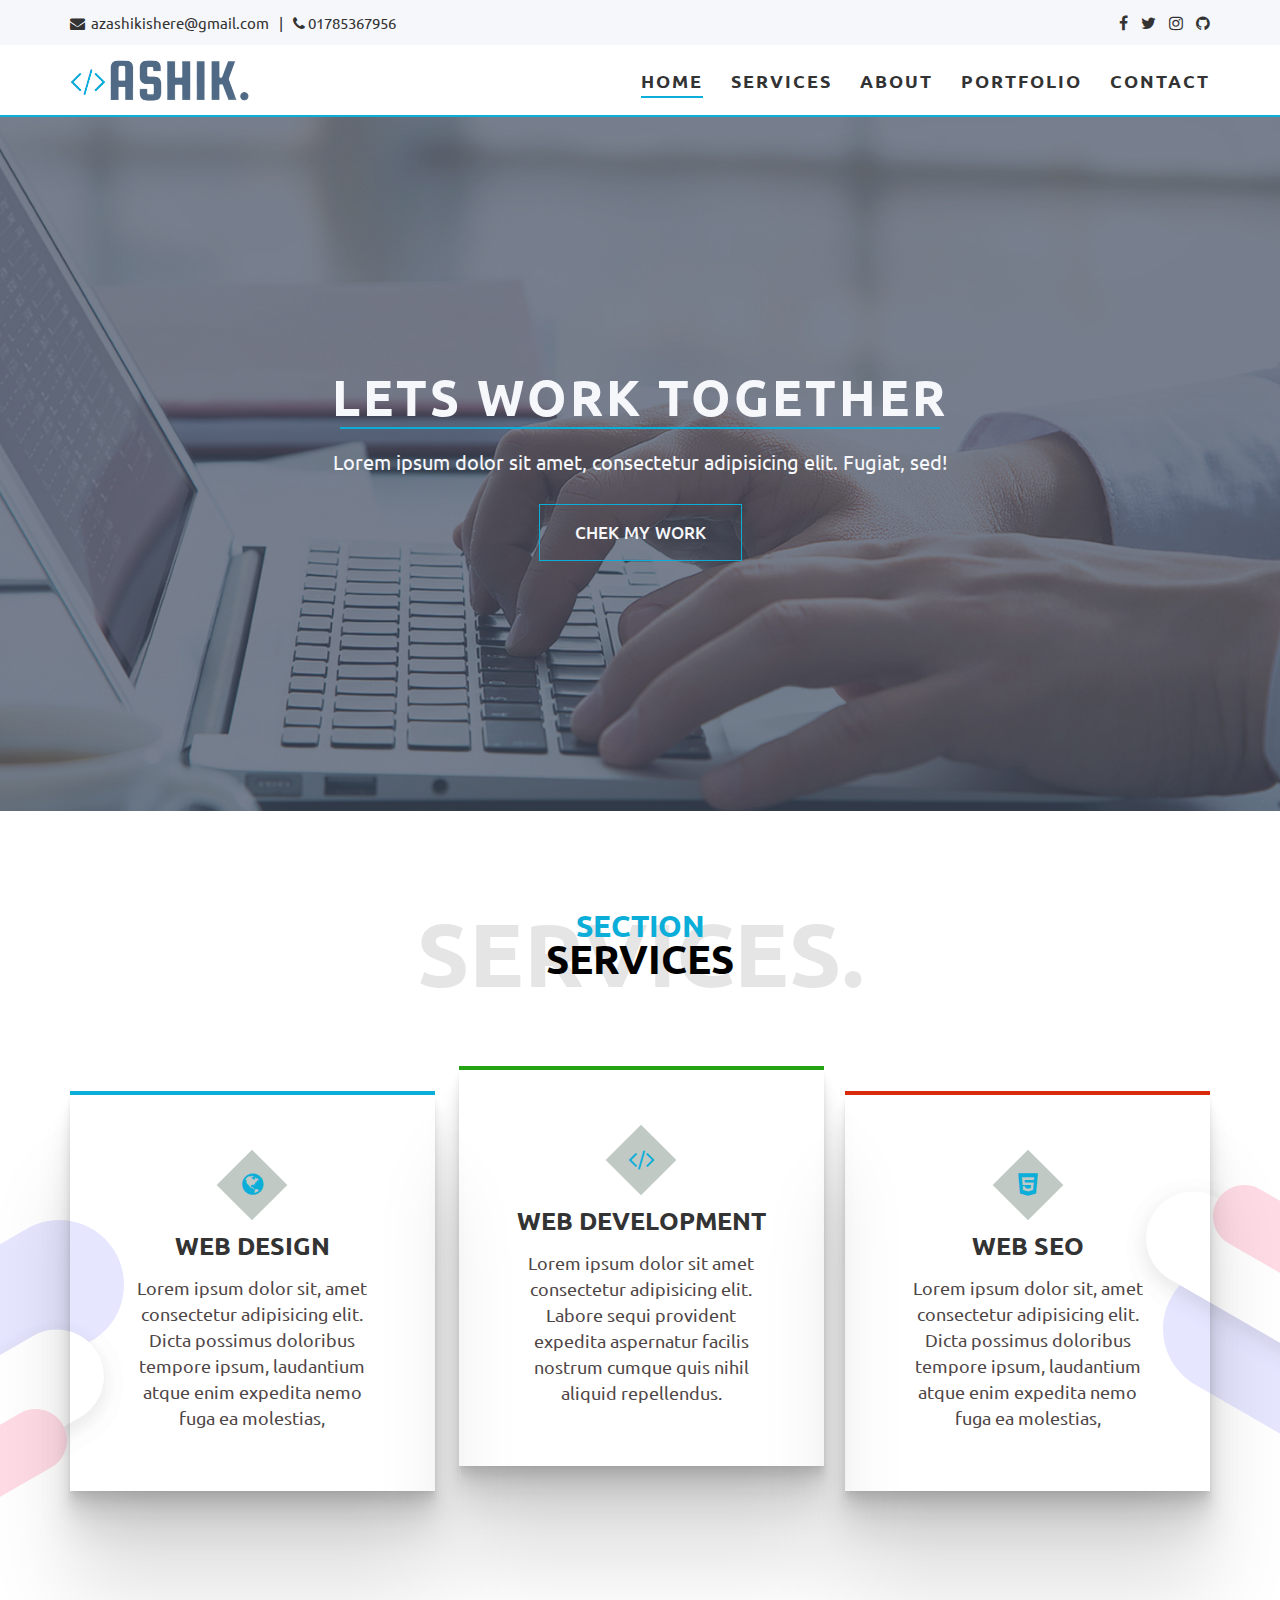
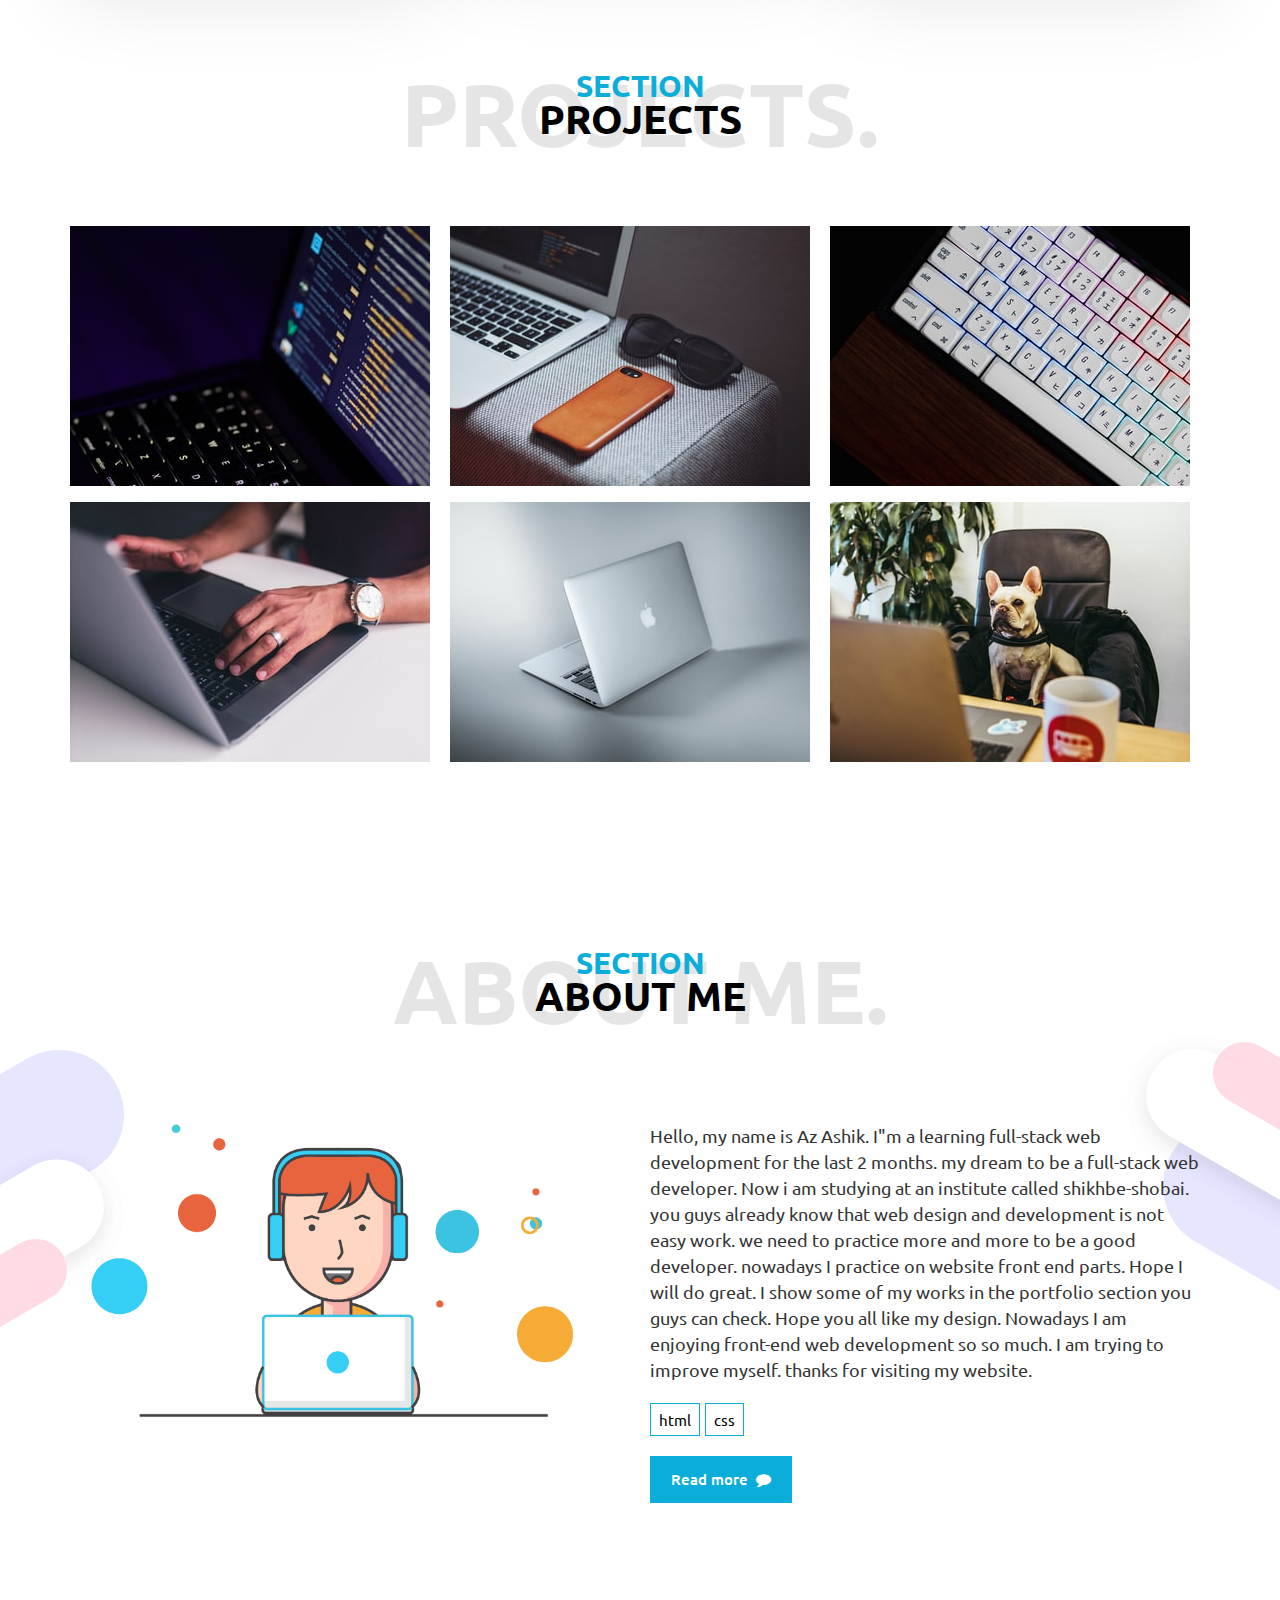
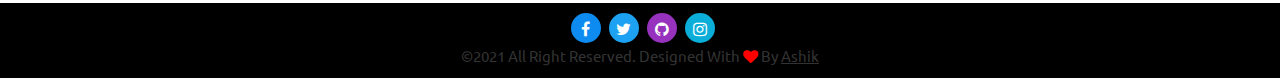
<file: index.html>
<!DOCTYPE html>
<html lang="en">

<head>
  <meta charset="UTF-8">
  <meta name="viewport" content="width=device-width, initial-scale=1.0">
  <title>Ashikishere</title>
  <!-- font awesome cdn-->
  <link rel="stylesheet" href="https://cdnjs.cloudflare.com/ajax/libs/font-awesome/4.7.0/css/font-awesome.css" />
  <!-- gogle font cdn -->
  <link rel="preconnect" href="https://fonts.gstatic.com">
  <link
    href="https://fonts.googleapis.com/css2?family=Lato:wght@400;700;900&family=Ubuntu:wght@300;400;500;700&display=swap"
    rel="stylesheet">

  <!-- main css-->
  <link rel="stylesheet" href="css/style.css">
</head>

<body>
  <!------------------ header section start here --------------->
  <header class="header">
    <div class="topheader">
      <div class="container">
        <div class="row">
          <div class="col-6">
            <span><i class="fa fa-envelope"></i> &nbsp;azashikishere@gmail.com</span>
            <span>|</span>
            <span><i class="fa fa-phone"></i>&nbsp;01785367956</span>
          </div>
          <div class="col-6">
            <ul class="top_social">
              <li><a href="#"><i class="fa fa-facebook"></i></a></li>
              <li><a href="#"><i class="fa fa-twitter"></i></a></li>
              <li><a href="#"><i class="fa fa-instagram"></i></a></li>
              <li><a href="#"><i class="fa fa-github"></i></a></li>
            </ul>
          </div>
        </div>
      </div>
    </div>
    <div class="container">
      <div class="row">
        <div class="col-3">
          <div class="logo">
            <a href="index.html"><img src="images/logo.png" alt=""></a>
          </div>
        </div>
        <div class="col-9">
          <div class="menu">
            <ul>
              <li><a href="index.html" class="active">HOME</a></li>
              <li><a href="services.html">services</a></li>
              <li><a href="aboutme.html">About</a></li>
              <li><a href="portfolio.html">portfolio</a></li>
              <li><a href="contact.html">Contact</a></li>

            </ul>
          </div>
        </div>
      </div>
    </div>
  </header>
  <!------------------ header section end here --------------->
  <!------------------ baner section start here --------------->
  <section class="banner">
    <div class="container">
      <div class="row">
        <div class="col-12">
          <div class="inner_banner">
            <h1>Lets work together</h1>
            <div class="line"><span>&nbsp;</span></div>
            <p>Lorem ipsum dolor sit amet, consectetur adipisicing elit. Fugiat, sed!</p>
            <a class="banerbtn" href="#">CHEK MY WORK</a>
          </div>
        </div>
      </div>
    </div>
  </section>
  <!------------------ baner section end here --------------->

  <!------------------ service section start here --------------->

  <section class="services">
    <div class="container">
      <div class="row">
        <div class="col-12">
          <div class="title">
            <h1>Services.</h1>
            <div class="uptitle">
              <h2>section</h2>
              <h3>services</h3>
            </div>
          </div>
        </div>
      </div>
      <div class="row">
        <div class="cards card1">
          <div class="card_topline">
          </div>
          <div class="card_content">
            <div class="card_icon">
              <i class="fa fa-globe"></i>
            </div>
            <h2>WEB DESIGN</h2>
            <p>Lorem ipsum dolor sit, amet consectetur adipisicing elit. Dicta possimus doloribus tempore ipsum,
              laudantium atque enim expedita nemo fuga ea molestias, </p>
          </div>
        </div>

        <div class="cards card2">
          <div class="card_topline topline_midle">
          </div>
          <div class="card_content">
            <div class="card_icon">
              <i class="fa fa-code"></i>
            </div>
            <h2>WEB DEVELOPMENT</h2>
            <p>Lorem ipsum dolor sit amet consectetur adipisicing elit. Labore sequi provident expedita aspernatur
              facilis nostrum cumque quis nihil aliquid repellendus.</p>
          </div>
        </div>

        <div class="cards card3">
          <div class="card_topline toplinelast">
          </div>
          <div class="card_content">
            <div class="card_icon">
              <i class="fa fa-html5"></i>
            </div>
            <h2>WEB SEO</h2>
            <p>Lorem ipsum dolor sit, amet consectetur adipisicing elit. Dicta possimus doloribus tempore ipsum,
              laudantium atque enim expedita nemo fuga ea molestias, </p>
          </div>
        </div>
      </div>
    </div>
  </section>
  <!------------------ service section end here --------------->

  <!------------------ porfolio section start here --------------->
  <setion class="works">
    <div class="container">
      <div class="row">
        <div class="col-12">
          <div class="title">
            <h1>projects.</h1>
            <div class="uptitle">
              <h2>section</h2>
              <h3>projects</h3>
            </div>
          </div>
        </div>
      </div>
      <div class="row">
        <div class="col-4">
          <div class="inner_works">
            <img src="images/portfolio-images/img1.jpg" alt="">
            <div class="inner_hover">
              <div class="inner_hovericons">
                <a href="#"><i class="fa fa-facebook"></i></a>
                <a href="#"><i class="fa fa-twitter"></i></a>
                <a href="#"><i class="fa fa-instagram"></i></a>
              </div>
            </div>
          </div>
        </div>
        <div class="col-4">
          <div class="inner_works">
            <img src="images/portfolio-images/img2.jpg" alt="">
            <div class="inner_hover">
              <div class="inner_hovericons">
                <a href="#"><i class="fa fa-facebook"></i></a>
                <a href="#"><i class="fa fa-twitter"></i></a>
                <a href="#"><i class="fa fa-instagram"></i></a>
              </div>
            </div>
          </div>
        </div>
        <div class="col-4">
          <div class="inner_works">
            <img src="images/portfolio-images/img3.jpg" alt="">
            <div class="inner_hover">
              <div class="inner_hovericons">
                <a href="#"><i class="fa fa-facebook"></i></a>
                <a href="#"><i class="fa fa-twitter"></i></a>
                <a href="#"><i class="fa fa-instagram"></i></a>
              </div>
            </div>
          </div>
        </div>
      </div>
      <div class="row rowport">
        <div class="col-4">
          <div class="inner_works">
            <img src="images/portfolio-images/img4.jpg" alt="">
            <div class="inner_hover">
              <div class="inner_hovericons">
                <a href="#"><i class="fa fa-facebook"></i></a>
                <a href="#"><i class="fa fa-twitter"></i></a>
                <a href="#"><i class="fa fa-instagram"></i></a>
              </div>
            </div>
          </div>
        </div>
        <div class="col-4">
          <div class="inner_works">
            <img src="images/portfolio-images/img5.jpg" alt="">
            <div class="inner_hover">
              <div class="inner_hovericons">
                <a href="#"><i class="fa fa-facebook"></i></a>
                <a href="#"><i class="fa fa-twitter"></i></a>
                <a href="#"><i class="fa fa-instagram"></i></a>
              </div>
            </div>
          </div>
        </div>
        <div class="col-4">
          <div class="inner_works">
            <img src="images/portfolio-images/img6.jpg" alt="">
            <div class="inner_hover">
              <div class="inner_hovericons">
                <a href="#"><i class="fa fa-facebook"></i></a>
                <a href="#"><i class="fa fa-twitter"></i></a>
                <a href="#"><i class="fa fa-instagram"></i></a>
              </div>
            </div>
          </div>
        </div>
      </div>
    </div>
  </setion>
  <!------------------ porfolio section end here --------------->

  <!------------------ about me section start here --------------->


  <section class="aboutme">
    <div class="container">
      <div class="row">
        <div class="col-12">
          <div class="title">
            <h1>About me.</h1>
            <div class="uptitle">
              <h2>section</h2>
              <h3>About me</h3>
            </div>
          </div>
        </div>
      </div>
      <div class="row">
        <div class="col-6">
          <div class="aboutme_left">
            <img src="images/ab-img.png" alt="">
          </div>
        </div>
        <div class="col-6">
          <div class="aboutme_right">
            <p>Hello, my name is Az Ashik. I"m a learning full-stack web development for the last 2 months. my dream to
              be a full-stack web developer. Now i am studying at an institute called shikhbe-shobai. you guys already
              know that web design and development is not easy work. we need to practice more and more to be a good
              developer. nowadays I practice on website front end parts. Hope I will do great. I show some of my works
              in the portfolio section you guys can check. Hope you all like my design. Nowadays I am enjoying front-end
              web development so so much. I am trying to improve myself. thanks for visiting my website.</p>
            <span class="skill_box">html</span><span class="skill_box">css</span><br>
            <a class="btndownloadcv" href="aboutme.html">Read more &nbsp;<i class="fa fa-comment"></i></a>
          </div>
        </div>
      </div>

    </div>
    </div>
  </section>
  <!------------------ about me section end here --------------->

  <!------------------ fotter  section start here --------------->

  <footer>
    <div class="row">
      <div class="col-12">
        <ul class="f_icon">
          <li><a class="icon-1" href="#"><i class="fa fa-facebook"></i></a></li>
          <li><a class="icon-2" href="#"><i class="fa fa-twitter"></i></a></li>
          <li><a class="icon-3" href="#"><i class="fa fa-github"></i></a></li>
          <li><a class="icon-4" href="#"><i class="fa fa-instagram"></i></a></li>
        </ul>
      </div>
    </div>
    <div class="row">
      <div class="col-12">
        <div class="footerbot">
          <p>©2021 All Right Reserved. Designed with<span> <i class="fa fa-heart" style="color: red;"></i></span> by <a
              href="https://www.facebook.com/Azashikishere/">Ashik</a></p>
        </div>
      </div>
    </div>
  </footer>

</body>

</html>
</file>
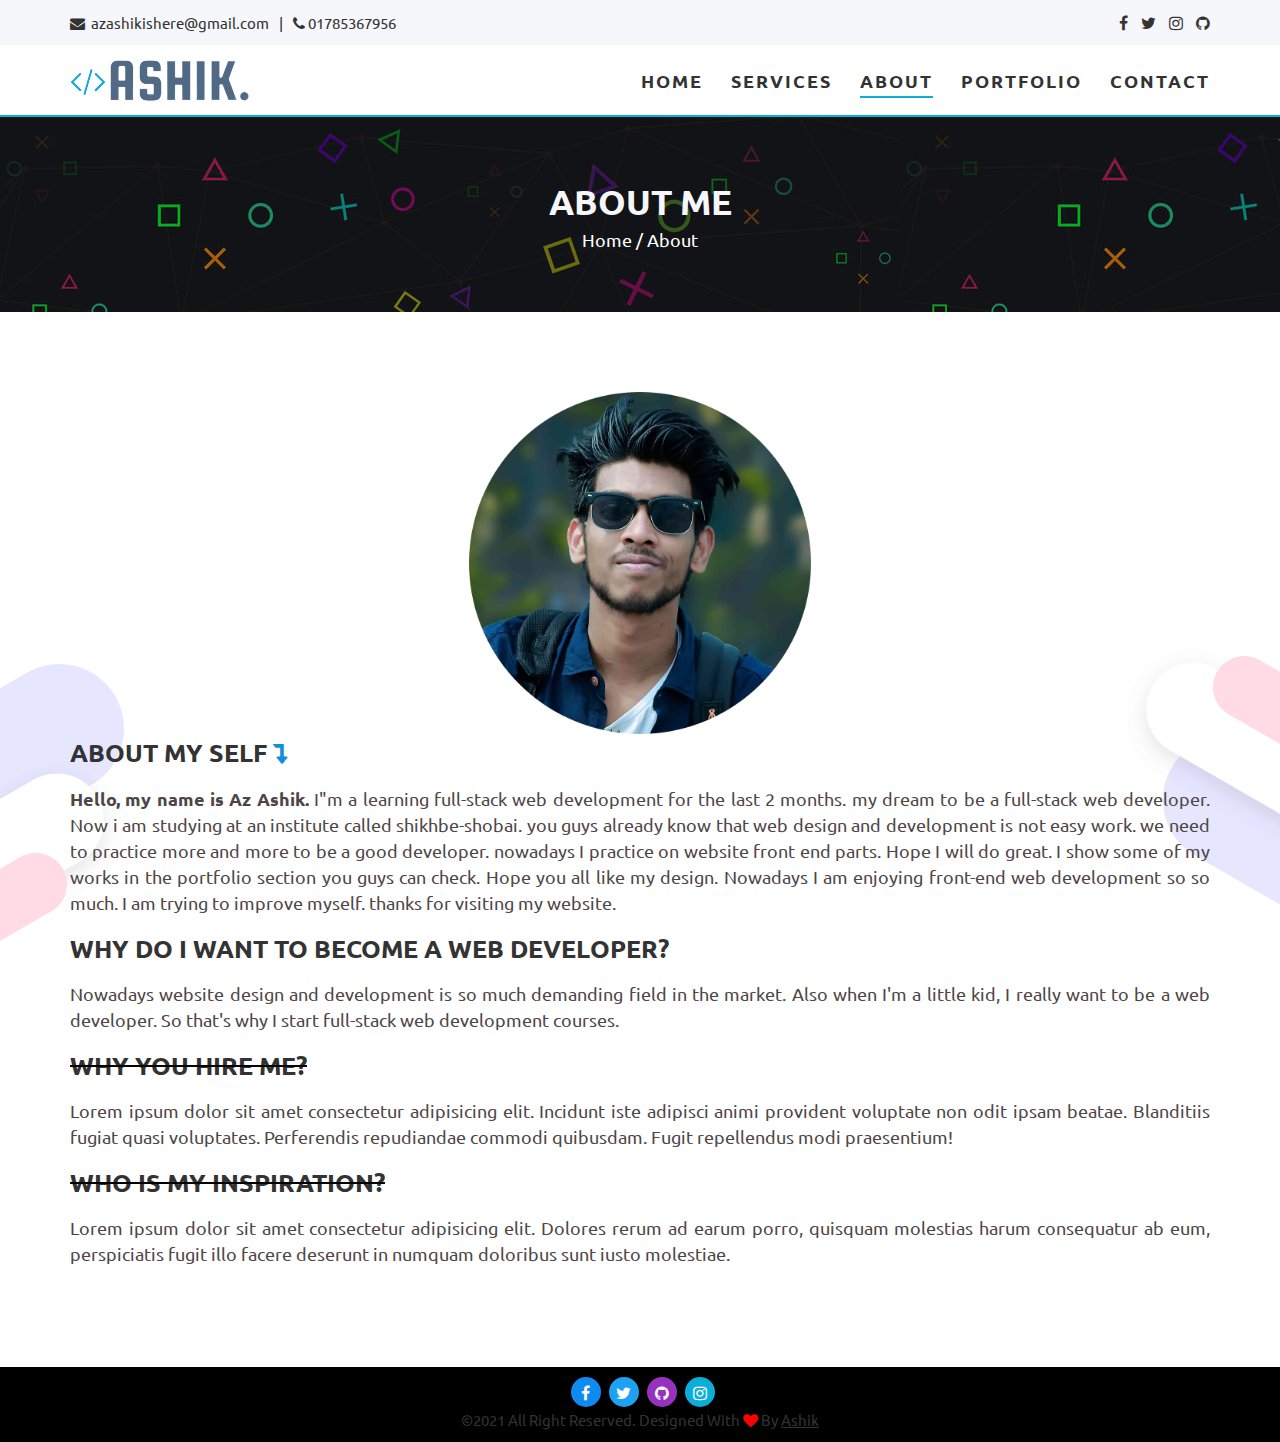
<file: aboutme.html>
<!DOCTYPE html>
<html lang="en">

<head>
  <meta charset="UTF-8">
  <meta name="viewport" content="width=device-width, initial-scale=1.0">
  <title>Ashikishere</title>
  <!-- font awesome cdn-->
  <link rel="stylesheet" href="https://cdnjs.cloudflare.com/ajax/libs/font-awesome/4.7.0/css/font-awesome.css" />
  <!-- gogle font cdn -->
  <link rel="preconnect" href="https://fonts.gstatic.com">
  <link
    href="https://fonts.googleapis.com/css2?family=Lato:wght@400;700;900&family=Ubuntu:wght@300;400;500;700&display=swap"
    rel="stylesheet">
  <!-- main css-->
  <link rel="stylesheet" href="css/style.css">
</head>

<body>
  <!------------------ header section start here --------------->
  <header class="header">
    <div class="topheader">
      <div class="container">
        <div class="row">
          <div class="col-6">
            <span><i class="fa fa-envelope"></i> &nbsp;azashikishere@gmail.com</span>
            <span>|</span>
            <span><i class="fa fa-phone"></i>&nbsp;01785367956</span>
          </div>
          <div class="col-6">
            <ul class="top_social">
              <li><a href="#"><i class="fa fa-facebook"></i></a></li>
              <li><a href="#"><i class="fa fa-twitter"></i></a></li>
              <li><a href="#"><i class="fa fa-instagram"></i></a></li>
              <li><a href="#"><i class="fa fa-github"></i></a></li>
            </ul>
          </div>
        </div>
      </div>
    </div>
    <div class="container">
      <div class="row">
        <div class="col-3">
          <div class="logo">
            <a href="index.html"><img src="images/logo.png" alt=""></a>
          </div>
        </div>
        <div class="col-9">
          <div class="menu">
            <ul>
              <li><a href="index.html">HOME</a></li>
              <li><a href="services.html">services</a></li>
              <li><a href="aboutme.html" class="active">About</a></li>
              <li><a href="portfolio.html">portfolio</a></li>
              <li><a href="contact.html">Contact</a></li>

            </ul>
          </div>
        </div>
      </div>
    </div>
  </header>
  <!------------------ header section end here --------------->

  <!---------- sup baner section --------------->

  <section class="supbanner">
    <div class="container">
      <div class="row">
        <div class="innersupbanner">
          <h1>About Me</h1>
          <p> <a href="index.html">Home</a> / About</p>
        </div>
      </div>
    </div>
  </section>
  <!---------- sup baner section end --------------->

  <section class="aboutmepage">
    <div class="container">
      <div class="row">
        <div class="col-12">
          <div class="aboutme_top">
            <img src="images/crop.png" alt="" class="mypic">
          </div>
        </div>
      </div>
      <div class="row">
        <div class="col-12">
          <div class="aboutmepage2_bootom">
            <h1>about my self <i class="fa fa-level-down" style="color: #128fd8;"></i></h1>
            <p><strong>Hello, my name is Az Ashik.</strong> I"m a learning full-stack web development for the last 2
              months. my dream to be a full-stack web developer. Now i am studying at an institute called
              shikhbe-shobai. you guys already know that web design and development is not easy work. we need to
              practice more and more to be a good developer. nowadays I practice on website front end parts. Hope I will
              do great. I show some of my works in the portfolio section you guys can check. Hope you all like my
              design. Nowadays I am enjoying front-end web development so so much. I am trying to improve myself. thanks
              for visiting my website. </p>
            <h1>why do I want to become a web developer?</h1>
            <p>Nowadays website design and development is so much demanding field in the market. Also when I'm a little
              kid, I really want to be a web developer. So that's why I start full-stack web development courses. </p>
            <del>
              <h1>why you hire me?</h1>
            </del>
            <p>Lorem ipsum dolor sit amet consectetur adipisicing elit. Incidunt iste adipisci animi provident voluptate
              non odit ipsam beatae. Blanditiis fugiat quasi voluptates. Perferendis repudiandae commodi quibusdam.
              Fugit repellendus modi praesentium!</p>
            <del>
              <h1>who is my inspiration?</h1>
            </del>
            <p>Lorem ipsum dolor sit amet consectetur adipisicing elit. Dolores rerum ad earum porro, quisquam molestias
              harum consequatur ab eum, perspiciatis fugit illo facere deserunt in numquam doloribus sunt iusto
              molestiae.</p>
          </div>
        </div>
      </div>
    </div>
    </div>
  </section>
  <!------------------ about me section end here --------------->



  <!------------------ fotter  section start here --------------->

  <footer>
    <div class="row">
      <div class="col-12">
        <ul class="f_icon">
          <li><a class="icon-1" href="#"><i class="fa fa-facebook"></i></a></li>
          <li><a class="icon-2" href="#"><i class="fa fa-twitter"></i></a></li>
          <li><a class="icon-3" href="#"><i class="fa fa-github"></i></a></li>
          <li><a class="icon-4" href="#"><i class="fa fa-instagram"></i></a></li>
        </ul>
      </div>
    </div>
    <div class="row">
      <div class="col-12">
        <div class="footerbot">
          <p>©2021 All Right Reserved. Designed with<span> <i class="fa fa-heart" style="color: red;"></i></span> by <a
              href="https://www.facebook.com/Azashikishere/">Ashik</a></p>
        </div>
      </div>
    </div>
  </footer>

</body>

</html>
</file>
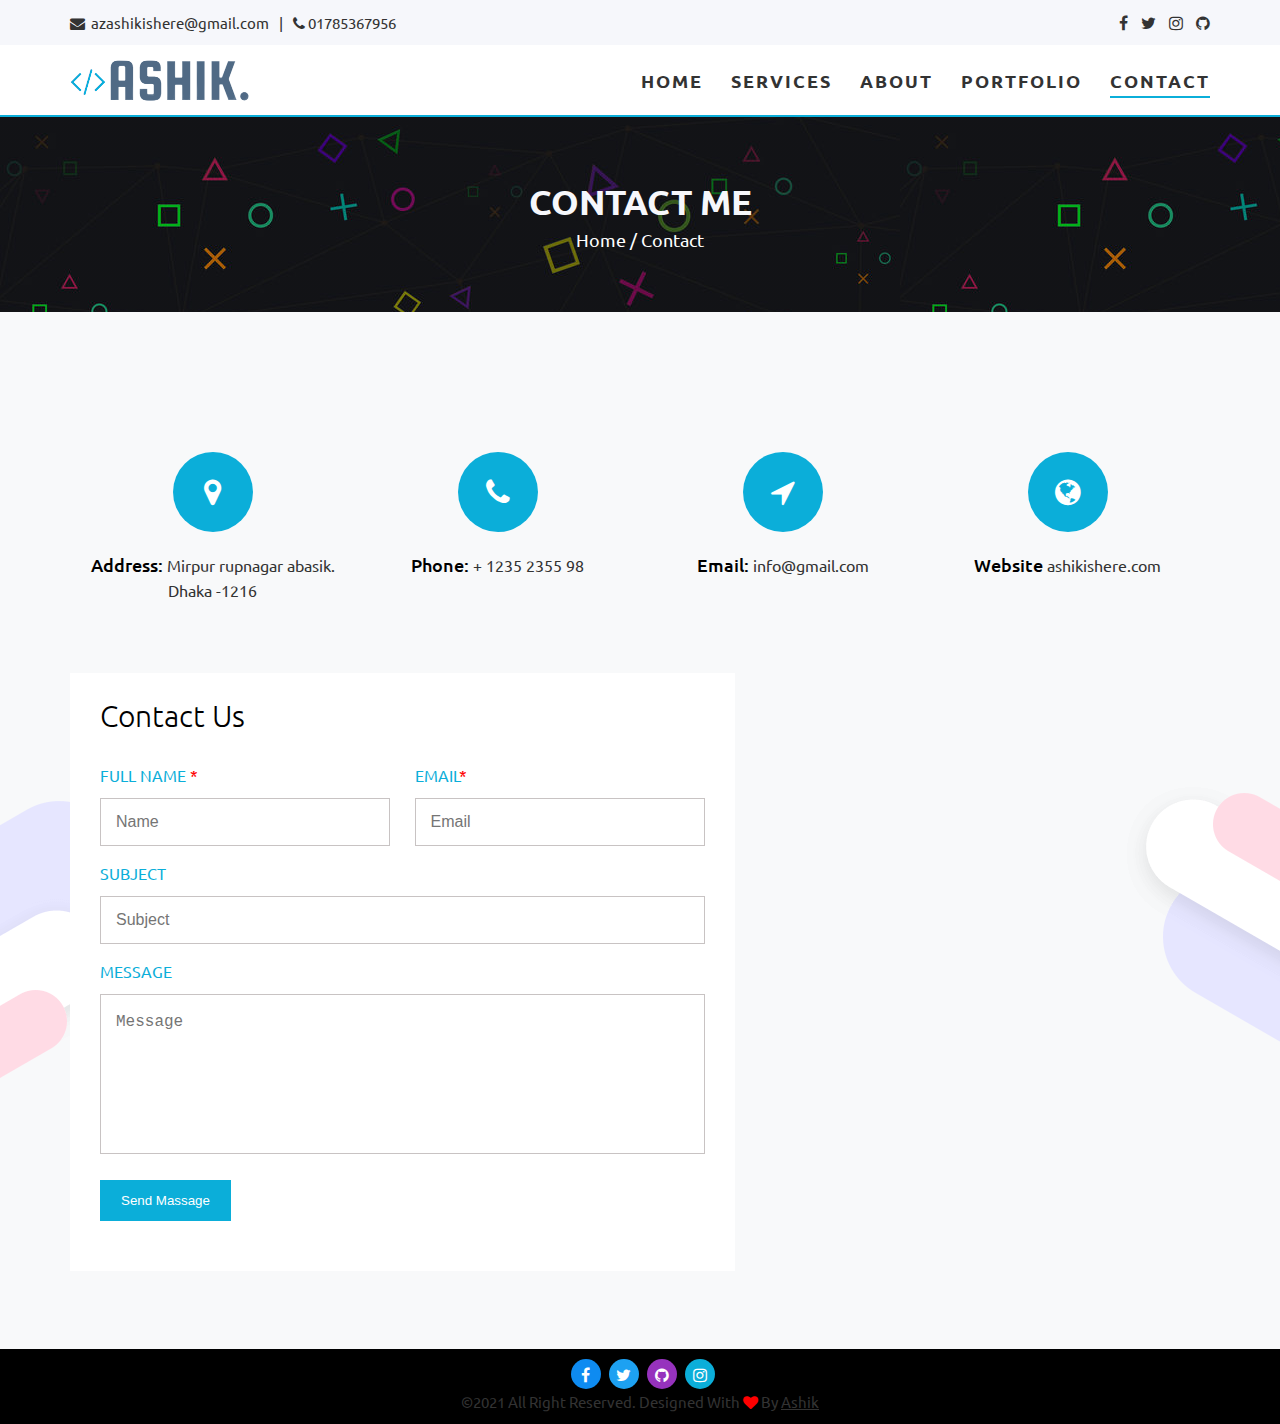
<file: contact.html>
<!DOCTYPE html>
<html lang="en">

<head>
  <meta charset="UTF-8">
  <meta name="viewport" content="width=device-width, initial-scale=1.0">
  <title>Ashikishere</title>
  <!-- font awesome cdn-->
  <link rel="stylesheet" href="https://cdnjs.cloudflare.com/ajax/libs/font-awesome/4.7.0/css/font-awesome.css" />
  <!-- gogle font cdn -->
  <link rel="preconnect" href="https://fonts.gstatic.com">
  <link
    href="https://fonts.googleapis.com/css2?family=Lato:wght@400;700;900&family=Ubuntu:wght@300;400;500;700&display=swap"
    rel="stylesheet">
  <!-- main css-->
  <link rel="stylesheet" href="css/style.css">
</head>

<body>
  <!------------------ header section start here --------------->
  <header class="header">
    <div class="topheader">
      <div class="container">
        <div class="row">
          <div class="col-6">
            <span><i class="fa fa-envelope"></i> &nbsp;azashikishere@gmail.com</span>
            <span>|</span>
            <span><i class="fa fa-phone"></i>&nbsp;01785367956</span>
          </div>
          <div class="col-6">
            <ul class="top_social">
              <li><a href="#"><i class="fa fa-facebook"></i></a></li>
              <li><a href="#"><i class="fa fa-twitter"></i></a></li>
              <li><a href="#"><i class="fa fa-instagram"></i></a></li>
              <li><a href="#"><i class="fa fa-github"></i></a></li>
            </ul>
          </div>
        </div>
      </div>
    </div>
    <div class="container">
      <div class="row">
        <div class="col-3">
          <div class="logo">
            <a href="index.html"><img src="images/logo.png" alt=""></a>
          </div>
        </div>
        <div class="col-9">
          <div class="menu">
            <ul>
              <li><a href="index.html">HOME</a></li>
              <li><a href="services.html">services</a></li>
              <li><a href="aboutme.html">About</a></li>
              <li><a href="portfolio.html">portfolio</a></li>
              <li><a href="contact.html" class="active">Contact</a></li>

            </ul>
          </div>
        </div>
      </div>
    </div>
  </header>
  <!------------------ header section end here --------------->

  <!---------- sup baner section --------------->

  <section class="supbanner">
    <div class="container">
      <div class="row">
        <div class="innersupbanner">
          <h1>Contact Me</h1>
          <p> <a href="index.html">Home</a> / Contact</p>
        </div>
      </div>
    </div>
  </section>
  <!---------- sup baner section end --------------->

  <!-------- contact form start here----------->

  <section class="contact">
    <div class="top_contact">
      <div class="container">
        <div class="row">
          <div class="col-3">
            <div class="contact_icons">
              <span class="cicon"><i class="fa fa-map-marker"></i></span>
              <p><span class="ctitle">Address:</span> Mirpur rupnagar abasik. Dhaka -1216</p>
            </div>
          </div>
          <div class="col-3">
            <div class="contact_icons">
              <span class="cicon"><i class="fa fa-phone"></i></span>
              <p><span class="ctitle">Phone:</span> <a href="tel://1234567920">+ 1235 2355 98</a></p>
            </div>
          </div>
          <div class="col-3">
            <div class="contact_icons">
              <span class="cicon"><i class="fa fa-location-arrow"></i></span>
              <p><span class="ctitle">Email:</span> <a href="mailto:info@yoursite.com">info@gmail.com</a></p>
            </div>
          </div>
          <div class="col-3">
            <div class="contact_icons">
              <span class="cicon"><i class="fa fa-globe"></i></span>
              <p><span class="ctitle">Website</span> <a href="#">ashikishere.com</a></p>
            </div>
          </div>
        </div>
      </div>
    </div>

    <div class="mainforrm">
      <div class="container">
        <div class="row">
          <div class="col-7">
            <div class="inner_form">
              <h1>Contact us</h1>
              <form action="">
                <div class="form_box">
                  <div class="boxleft">
                    <label for="name"> FUll NAME <span style="color: red;">&#42;</span></label><br>
                    <input type="text" id="name" class="Inputdata" placeholder="Name" required>
                  </div>
                  <div class="boxright">
                    <label for="email">Email<span style="color: red;">&#42;</span></label><br>
                    <input type="email" id="email" class="Inputdata" placeholder="Email" required>
                  </div>
                </div>

                <label for="subject">Subject</label><br>
                <input type="text" id="subject" class="Inputdata" placeholder="Subject"><br>

                <label for="message">message</label><br>
                <textarea name="message" id="message" cols="30" rows="5" class="textarea"
                  placeholder="Message"></textarea>
                <input type="submit" class="formbtn" value="Send Massage">
              </form>
            </div>
          </div>
          <div class="col-5">
            <div class="contactmap">
              <iframe class="conmap"
                src="https://www.google.com/maps/embed?pb=!1m18!1m12!1m3!1d7300.286575954383!2d90.35107437665324!3d23.813503253683198!2m3!1f0!2f0!3f0!3m2!1i1024!2i768!4f13.1!3m3!1m2!1s0x3755c11f78054a7b%3A0xd2131464236aa7e9!2sRupnagar%20Residential%20Area%2C%20Dhaka!5e0!3m2!1sen!2sbd!4v1616489934989!5m2!1sen!2sbd"
                allowfullscreen="" loading="lazy"></iframe>
            </div>
          </div>
        </div>
      </div>
    </div>
  </section>





  <!------------------ fotter  section start here --------------->

  <footer>
    <div class="row">
      <div class="col-12">
        <ul class="f_icon">
          <li><a class="icon-1" href="#"><i class="fa fa-facebook"></i></a></li>
          <li><a class="icon-2" href="#"><i class="fa fa-twitter"></i></a></li>
          <li><a class="icon-3" href="#"><i class="fa fa-github"></i></a></li>
          <li><a class="icon-4" href="#"><i class="fa fa-instagram"></i></a></li>
        </ul>
      </div>
    </div>
    <div class="row">
      <div class="col-12">
        <div class="footerbot">
          <p>©2021 All Right Reserved. Designed with<span> <i class="fa fa-heart" style="color: red;"></i></span> by <a
              href="https://www.facebook.com/Azashikishere/">Ashik</a></p>
        </div>
      </div>
    </div>
  </footer>

</body>

</html>
</file>
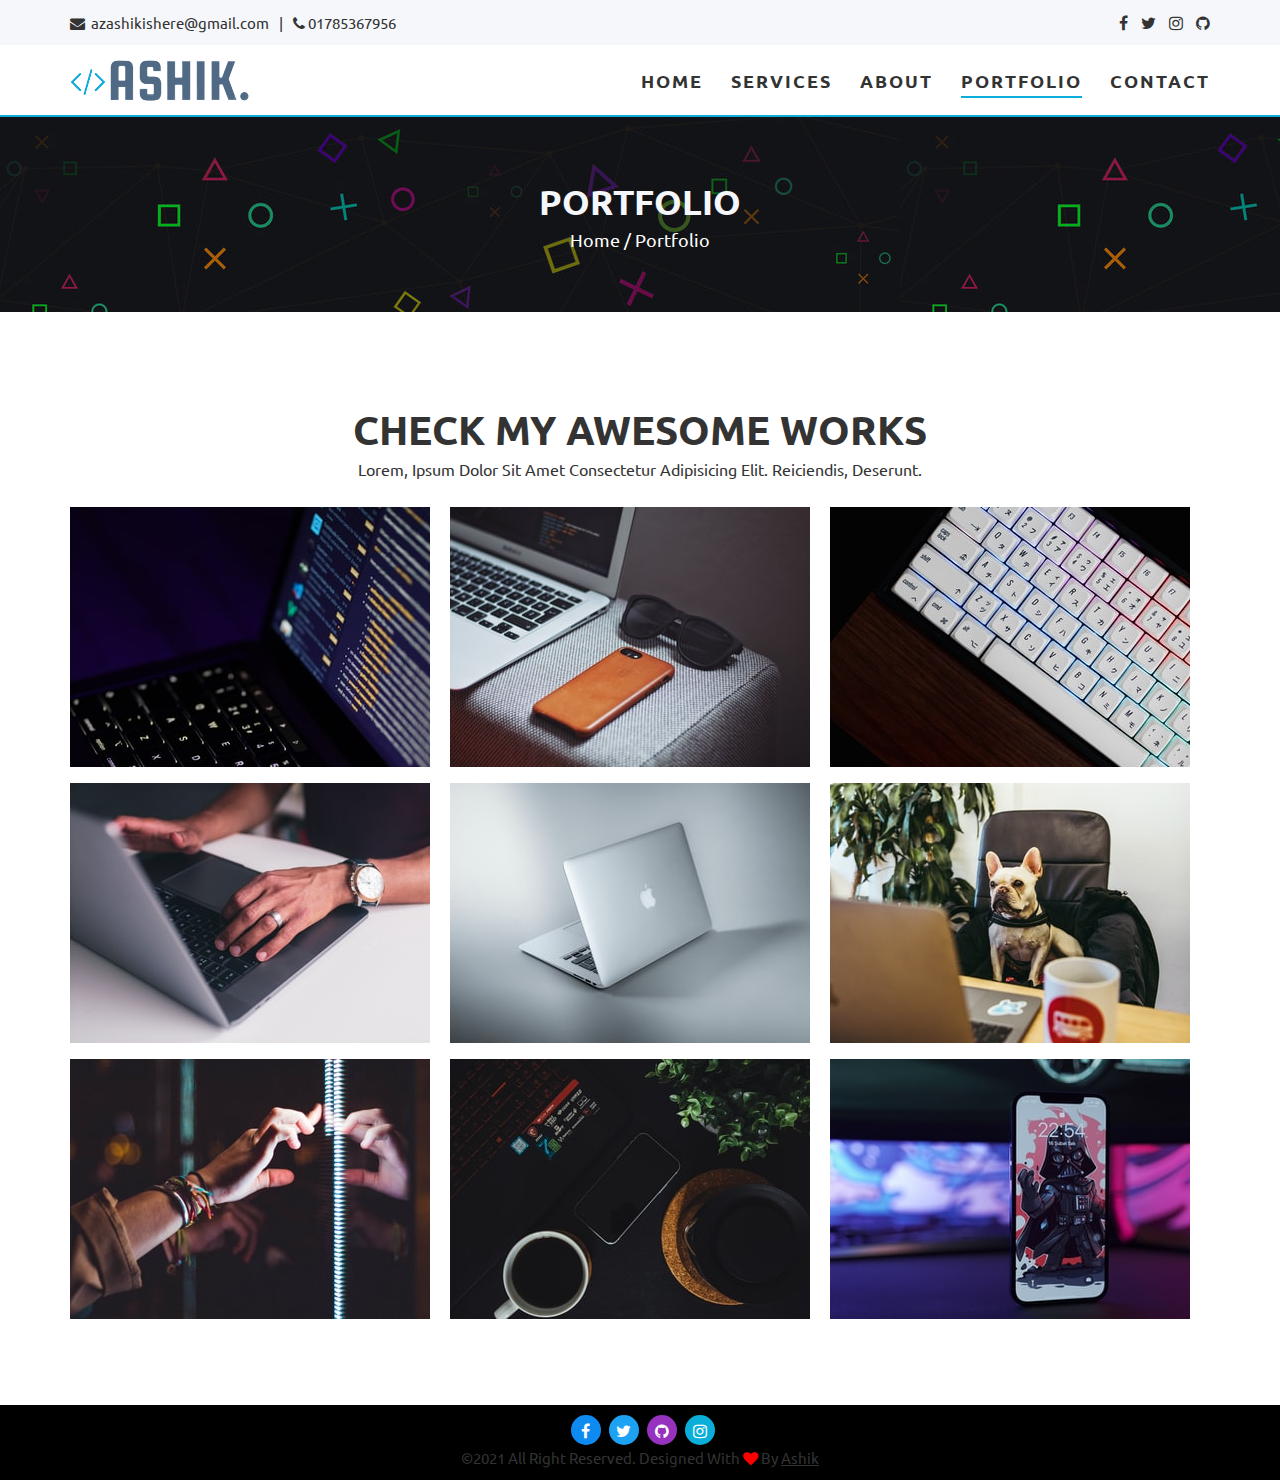
<file: portfolio.html>
<!DOCTYPE html>
<html lang="en">

<head>
  <meta charset="UTF-8">
  <meta name="viewport" content="width=device-width, initial-scale=1.0">
  <title>Ashikishere</title>
  <!-- font awesome cdn-->
  <link rel="stylesheet" href="https://cdnjs.cloudflare.com/ajax/libs/font-awesome/4.7.0/css/font-awesome.css" />
  <!-- gogle font cdn -->
  <link rel="preconnect" href="https://fonts.gstatic.com">
  <link
    href="https://fonts.googleapis.com/css2?family=Lato:wght@400;700;900&family=Ubuntu:wght@300;400;500;700&display=swap"
    rel="stylesheet">
  <!-- main css-->
  <link rel="stylesheet" href="css/style.css">
</head>

<body>
  <!------------------ header section start here --------------->
  <header class="header">
    <div class="topheader">
      <div class="container">
        <div class="row">
          <div class="col-6">
            <span><i class="fa fa-envelope"></i> &nbsp;azashikishere@gmail.com</span>
            <span>|</span>
            <span><i class="fa fa-phone"></i>&nbsp;01785367956</span>
          </div>
          <div class="col-6">
            <ul class="top_social">
              <li><a href="#"><i class="fa fa-facebook"></i></a></li>
              <li><a href="#"><i class="fa fa-twitter"></i></a></li>
              <li><a href="#"><i class="fa fa-instagram"></i></a></li>
              <li><a href="#"><i class="fa fa-github"></i></a></li>
            </ul>
          </div>
        </div>
      </div>
    </div>
    <div class="container">
      <div class="row">
        <div class="col-3">
          <div class="logo">
            <a href="index.html"><img src="images/logo.png" alt=""></a>
          </div>
        </div>
        <div class="col-9">
          <div class="menu">
            <ul>
              <li><a href="index.html">HOME</a></li>
              <li><a href="services.html">services</a></li>
              <li><a href="aboutme.html">About</a></li>
              <li><a href="portfolio.html" class="active">portfolio</a></li>
              <li><a href="contact.html">Contact</a></li>

            </ul>
          </div>
        </div>
      </div>
    </div>
  </header>
  <!------------------ header section end here --------------->
  <!---------- sup baner section --------------->

  <section class="supbanner">
    <div class="container">
      <div class="row">
        <div class="innersupbanner">
          <h1>portfolio</h1>
          <p><a href="index.html">Home</a> / portfolio</p>
        </div>
      </div>
    </div>
  </section>
  <!---------- sup baner section end --------------->
  <!------------------ porfolio section start here --------------->
  <setion class="works">
    <div class="container">
      <div class="row">
        <div class="col-12">
          <div class="titleportfolio">
            <h1>check my awesome works</h1>
            <p>Lorem, ipsum dolor sit amet consectetur adipisicing elit. Reiciendis, deserunt.</p>
          </div>
        </div>
      </div>
      <div class="row">
        <div class="col-4">
          <div class="inner_works">
            <img src="images/portfolio-images/img1.jpg" alt="">
            <div class="inner_hover">
              <div class="inner_hovericons">
                <a href="#"><i class="fa fa-facebook"></i></a>
                <a href="#"><i class="fa fa-twitter"></i></a>
                <a href="#"><i class="fa fa-instagram"></i></a>
              </div>
            </div>
          </div>
        </div>
        <div class="col-4">
          <div class="inner_works">
            <img src="images/portfolio-images/img2.jpg" alt="">
            <div class="inner_hover">
              <div class="inner_hovericons">
                <a href="#"><i class="fa fa-facebook"></i></a>
                <a href="#"><i class="fa fa-twitter"></i></a>
                <a href="#"><i class="fa fa-instagram"></i></a>
              </div>
            </div>
          </div>
        </div>
        <div class="col-4">
          <div class="inner_works">
            <img src="images/portfolio-images/img3.jpg" alt="">
            <div class="inner_hover">
              <div class="inner_hovericons">
                <a href="#"><i class="fa fa-facebook"></i></a>
                <a href="#"><i class="fa fa-twitter"></i></a>
                <a href="#"><i class="fa fa-instagram"></i></a>
              </div>
            </div>
          </div>
        </div>
      </div>
      <div class="row rowport">
        <div class="col-4">
          <div class="inner_works">
            <img src="images/portfolio-images/img4.jpg" alt="">
            <div class="inner_hover">
              <div class="inner_hovericons">
                <a href="#"><i class="fa fa-facebook"></i></a>
                <a href="#"><i class="fa fa-twitter"></i></a>
                <a href="#"><i class="fa fa-instagram"></i></a>
              </div>
            </div>
          </div>
        </div>
        <div class="col-4">
          <div class="inner_works">
            <img src="images/portfolio-images/img5.jpg" alt="">
            <div class="inner_hover">
              <div class="inner_hovericons">
                <a href="#"><i class="fa fa-facebook"></i></a>
                <a href="#"><i class="fa fa-twitter"></i></a>
                <a href="#"><i class="fa fa-instagram"></i></a>
              </div>
            </div>
          </div>
        </div>
        <div class="col-4">
          <div class="inner_works">
            <img src="images/portfolio-images/img6.jpg" alt="">
            <div class="inner_hover">
              <div class="inner_hovericons">
                <a href="#"><i class="fa fa-facebook"></i></a>
                <a href="#"><i class="fa fa-twitter"></i></a>
                <a href="#"><i class="fa fa-instagram"></i></a>
              </div>
            </div>
          </div>
        </div>
      </div>
      <div class="row rowport">
        <div class="col-4">
          <div class="inner_works">
            <img src="images/portfolio-images/img10.jpg" alt="">
            <div class="inner_hover">
              <div class="inner_hovericons">
                <a href="#"><i class="fa fa-facebook"></i></a>
                <a href="#"><i class="fa fa-twitter"></i></a>
                <a href="#"><i class="fa fa-instagram"></i></a>
              </div>
            </div>
          </div>
        </div>
        <div class="col-4">
          <div class="inner_works">
            <img src="images/portfolio-images/img8.jpg" alt="">
            <div class="inner_hover">
              <div class="inner_hovericons">
                <a href="#"><i class="fa fa-facebook"></i></a>
                <a href="#"><i class="fa fa-twitter"></i></a>
                <a href="#"><i class="fa fa-instagram"></i></a>
              </div>
            </div>
          </div>
        </div>
        <div class="col-4">
          <div class="inner_works">
            <img src="images/portfolio-images/img9.jpg" alt="">
            <div class="inner_hover">
              <div class="inner_hovericons">
                <a href="#"><i class="fa fa-facebook"></i></a>
                <a href="#"><i class="fa fa-twitter"></i></a>
                <a href="#"><i class="fa fa-instagram"></i></a>
              </div>
            </div>
          </div>
        </div>
      </div>
    </div>
  </setion>
  <!------------------ porfolio section end here --------------->


  <footer>
    <div class="row">
      <div class="col-12">
        <ul class="f_icon">
          <li><a class="icon-1" href="#"><i class="fa fa-facebook"></i></a></li>
          <li><a class="icon-2" href="#"><i class="fa fa-twitter"></i></a></li>
          <li><a class="icon-3" href="#"><i class="fa fa-github"></i></a></li>
          <li><a class="icon-4" href="#"><i class="fa fa-instagram"></i></a></li>
        </ul>
      </div>
    </div>
    <div class="row">
      <div class="col-12">
        <div class="footerbot">
          <p>©2021 All Right Reserved. Designed with<span> <i class="fa fa-heart" style="color: red;"></i></span> by <a
              href="https://www.facebook.com/Azashikishere/">Ashik</a></p>
        </div>
      </div>
    </div>
  </footer>

</body>

</html>
</file>
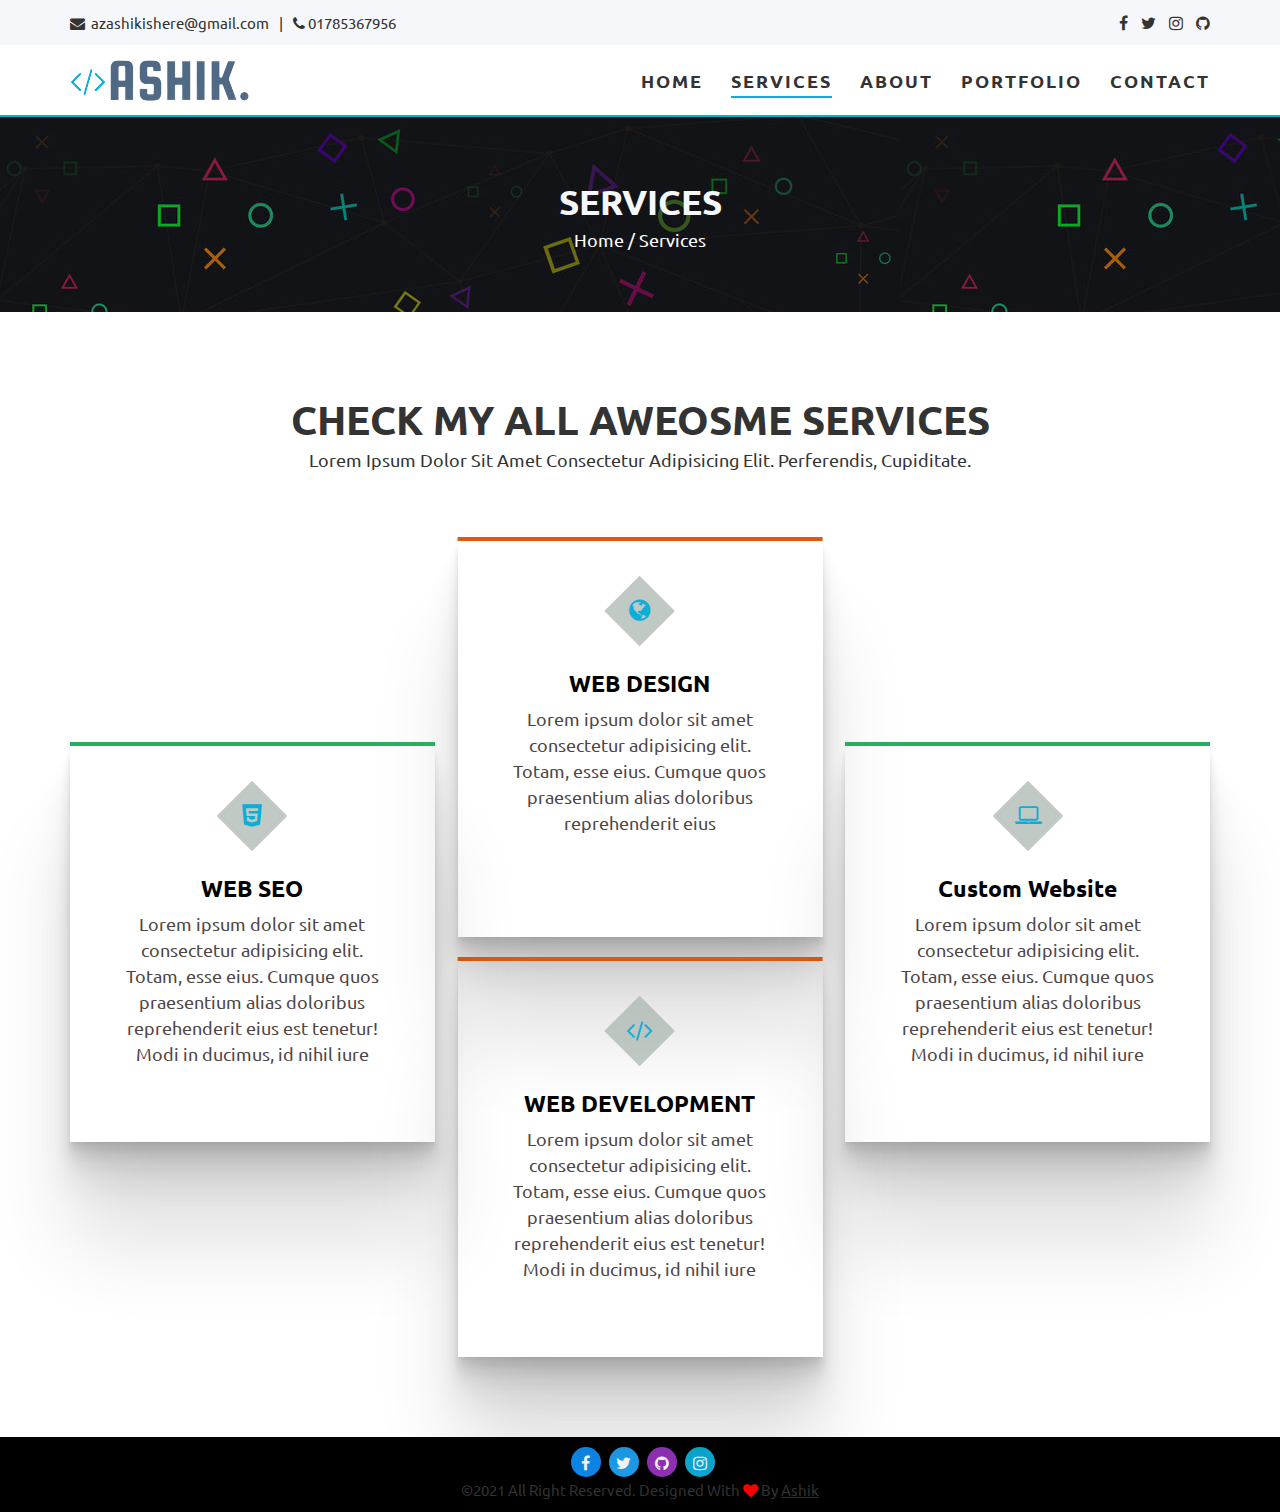
<file: services.html>
<!DOCTYPE html>
<html lang="en">

<head>
  <meta charset="UTF-8" />
  <meta name="viewport" content="width=device-width, initial-scale=1.0" />
  <title>Ashikishere</title>
  <!-- font awesome cdn-->
  <link rel="stylesheet" href="https://cdnjs.cloudflare.com/ajax/libs/font-awesome/4.7.0/css/font-awesome.css" />
  <!-- gogle font cdn -->
  <link rel="preconnect" href="https://fonts.gstatic.com" />
  <link
    href="https://fonts.googleapis.com/css2?family=Lato:wght@400;700;900&family=Ubuntu:wght@300;400;500;700&display=swap"
    rel="stylesheet" />
  <!-- main css-->
  <link rel="stylesheet" href="css/style.css" />
</head>

<body>
  <!------------------ header section start here --------------->
  <header class="header">
    <div class="topheader">
      <div class="container">
        <div class="row">
          <div class="col-6">
            <span><i class="fa fa-envelope"></i>
              &nbsp;azashikishere@gmail.com</span>
            <span>|</span>
            <span><i class="fa fa-phone"></i>&nbsp;01785367956</span>
          </div>
          <div class="col-6">
            <ul class="top_social">
              <li><a href="#"><i class="fa fa-facebook"></i></a></li>
              <li><a href="#"><i class="fa fa-twitter"></i></a></li>
              <li><a href="#"><i class="fa fa-instagram"></i></a></li>
              <li><a href="#"><i class="fa fa-github"></i></a></li>
            </ul>
          </div>
        </div>
      </div>
    </div>
    <div class="container">
      <div class="row">
        <div class="col-3">
          <div class="logo">
            <a href="index.html"><img src="images/logo.png" alt="" /></a>
          </div>
        </div>
        <div class="col-9">
          <div class="menu">
            <ul>
              <li><a href="index.html">HOME</a></li>
              <li><a href="services.html" class="active">services</a></li>
              <li><a href="aboutme.html">About</a></li>
              <li><a href="portfolio.html">portfolio</a></li>
              <li><a href="contact.html">Contact</a></li>
            </ul>
          </div>
        </div>
      </div>
    </div>
  </header>
  <!------------------ header section end here --------------->

  <!---------- sup baner section --------------->

  <section class="supbanner">
    <div class="container">
      <div class="row">
        <div class="innersupbanner">
          <h1>Services</h1>
          <p><a href="index.html">Home</a> / Services</p>
        </div>
      </div>
    </div>
  </section>
  <!---------- sup baner section end --------------->

  <div class="newstylecard">
    <div class="row">
      <div class="col-12">
        <div class="moreaboutservicetop">
          <h2>check my all aweosme services</h2>
          <p>
            Lorem ipsum dolor sit amet consectetur adipisicing elit.
            Perferendis, cupiditate.
          </p>
        </div>
      </div>
    </div>
    <div class="container">
      <div class="cardcotainer">
        <!-- card1 -->
        <div class="new-card newcard1">
          <div class="new-card_topline linecolor2"></div>
          <div class="new-card_content">
            <div class="new-card_icon">
              <i class="fa fa-globe"></i>
            </div>
            <div class="newcard-text">
              <h2>WEB DESIGN</h2>
              <p>
                Lorem ipsum dolor sit amet consectetur adipisicing elit.
                Totam, esse eius. Cumque quos praesentium alias doloribus
                reprehenderit eius
              </p>
            </div>
          </div>
        </div>
        <!-- card2 -->
        <div class="new-card newcard2">
          <div class="new-card_topline linecolor2"></div>
          <div class="new-card_content">
            <div class="new-card_icon">
              <i class="fa fa-code"></i>
            </div>
            <div class="newcard-text">
              <h2>WEB DEVELOPMENT</h2>
              <p>
                Lorem ipsum dolor sit amet consectetur adipisicing elit.
                Totam, esse eius. Cumque quos praesentium alias doloribus
                reprehenderit eius est tenetur! Modi in ducimus, id nihil iure
              </p>
            </div>
          </div>
        </div>
        <!-- card3 -->
        <div class="new-card newcard3">
          <div class="new-card_topline"></div>
          <div class="new-card_content">
            <div class="new-card_icon">
              <i class="fa fa-html5"></i>
            </div>
            <div class="newcard-text">
              <h2>WEB SEO</h2>
              <p>
                Lorem ipsum dolor sit amet consectetur adipisicing elit.
                Totam, esse eius. Cumque quos praesentium alias doloribus
                reprehenderit eius est tenetur! Modi in ducimus, id nihil iure
              </p>
            </div>
          </div>
        </div>
        <!-- card4 -->
        <div class="new-card newcard4">
          <div class="new-card_topline"></div>
          <div class="new-card_content">
            <div class="new-card_icon">
              <i class="fa fa-laptop"></i>
            </div>
            <div class="newcard-text">
              <h2>Custom Website</h2>
              <p>
                Lorem ipsum dolor sit amet consectetur adipisicing elit.
                Totam, esse eius. Cumque quos praesentium alias doloribus
                reprehenderit eius est tenetur! Modi in ducimus, id nihil iure
              </p>
            </div>
          </div>
        </div>
      </div>
    </div>
  </div>

  <!------------------ fotter  section start here --------------->

  <footer>
    <div class="row">
      <div class="col-12">
        <ul class="f_icon">
          <li>
            <a class="icon-1" href="#"><i class="fa fa-facebook"></i></a>
          </li>
          <li>
            <a class="icon-2" href="#"><i class="fa fa-twitter"></i></a>
          </li>
          <li>
            <a class="icon-3" href="#"><i class="fa fa-github"></i></a>
          </li>
          <li>
            <a class="icon-4" href="#"><i class="fa fa-instagram"></i></a>
          </li>
        </ul>
      </div>
    </div>
    <div class="row">
      <div class="col-12">
        <div class="footerbot">
          <p>
            ©2021 All Right Reserved. Designed with<span>
              <i class="fa fa-heart" style="color: red"></i></span>
            by <a href="https://www.facebook.com/Azashikishere/">Ashik</a>
          </p>
        </div>
      </div>
    </div>
  </footer>
</body>

</html>
</file>
<file: css/style.css>
/*************** Basic css style***********/
* {
	margin: 0;
	padding: 0;
	box-sizing: border-box;
}


/* color use in this project */

	/* bg-color1: #fff;
	bg-color2: #F6F7FB;
	main-color: #0BAED9;
	text-color-light-black: #333;
	text-colorwhite: #fff;
	text-color-black: #000;
	text-color-white-light: #F6F7FB;
	green-color: #24a313;
	red-color: #d92a0b;
	lightgray-border: #c8c3c3;
	light-green: #27AE61;
	hover-color: #0BAED9; */

body {
	width: 100%;
	height: 100%;
	font-size: 15px;
	line-height: 25px;
	font-family: 'Ubuntu', sans-serif;

}

h1,
h2,
h3,
h4,
h5,
h6 {
	font-family: 'Ubuntu', sans-serif;
}

a {
	text-decoration: none;
}

li {
	list-style: none;
}

.container {
	width: 1140px;
	margin: 0 auto;
}

.row {
	width: 100%;
	float: left;
}

/* for 12 colum */
.col-1 {
	width: 8.33%;
}

.col-2 {
	width: 16.66%;
}

.col-3 {
	width: 25%;
}

.col-4 {
	width: 33.33%;
}

.col-5 {
	width: 41.66%;
}

.col-6 {
	width: 50%;
}

.col-7 {
	width: 58.33%;
}

.col-8 {
	width: 66.66%;
}

.col-9 {
	width: 75%;
}

.col-10 {
	width: 83.33%;
}

.col-11 {
	width: 91.66%;
}

.col-12 {
	width: 100%;
}

/* for all float */
[class*="col-"] {
	float: left;
}



/********************** main css start from here *********************/

/* header section */

.header {
	width: 100%;
	float: left;
	border-bottom: 2px solid #0BAED9;
	background: #fff;
}

.topheader {
	width: 100%;
	float: left;
	background-color: #F6F7FB;
	padding: 10px 0px;
}

.topheader span {
	color: #333;
	margin-right: 7px;
}

.top_social {
	display: block;
	text-align: right;
}

.top_social li {
	display: inline-block;
	margin-left: 10px;

}

.top_social li a {
	color: #333;
	font-size: 16px;
}

.top_social li a:hover {
	color: #0BAED9;
	transition: 0.5s;
}

.logo {
	width: 100%;
	padding: 15px 0px 8px 0px;

}


.menu {
	width: 100%;
	float: left;
	padding: 15px 0px 8px 0px;

}

.menu ul {
	display: block;
	text-align: right;
	margin-top: 8px;
}

.menu ul li {
	display: inline-block;
	margin-left: 10px;
}

.menu ul li a {
	font-size: 18px;
	text-transform: uppercase;
	color: #333;
	font-weight: 600;
	margin-left: 15px;
	letter-spacing: 2px;
	position: relative;
}

.menu ul li a::after {
	content: '';
	position: absolute;
	width: 0%;
	height: 2px;
	left: 0;
	top: calc(100% + 4px);
	background-color: #0BAED9;
	transition: 0.5s;
}

.menu ul li a:hover::after {
	width: 100%;

}

.menu ul li a.active::after {
	width: 100%;
}

/* banner section code here */

.banner {
	width: 100%;
	float: left;
	background-image: url(../images/banner.jpg);
	background-repeat: no-repeat;
	background-size: cover;
	background-position: center center;
	/* background-attachment: fixed; */

}

.inner_banner {
	text-align: center;
	padding: 250px 0px;

}

.inner_banner h1 {
	font-size: 50px;
	line-height: 60px;
	text-transform: uppercase;
	color: #F6F7FB;
	letter-spacing: 3px;
}

.line {
	width: 600px;
	height: 2px;
	background-color: #0BAED9;
	margin: 0 auto;
}

.inner_banner p {
	font-size: 20px;
	color: #F6F7FB;
	margin-top: 20px;
}

.banerbtn {
	display: inline-block;
	padding: 15px 35px;
	color: #F6F7FB;
	background-color: transparent;
	margin-top: 30px;
	font-size: 17px;
	font-weight: 500;
	word-spacing: 1px;
	border: 1px solid #0BAED9;
	transition: 0.5s;
}

.banerbtn:hover {

	border: 1px solid transparent;
	background-color: #0BAED9;
}


/* service section start here */



/* title for all section start here */
.title {
	width: 100%;
	float: left;
	text-align: center;
	padding: 50px 0px;
	position: relative;
	margin-bottom: 50px;
}

.title h1 {
	font-size: 90px;
	text-transform: uppercase;
	color: rgba(0, 0, 0, 0.1);
	font-weight: 700;
}

.uptitle {
	position: absolute;
	left: 50%;
	top: 50%;
	transform: translate(-50%, -50%);
}

.uptitle h2 {
	font-size: 30px;
	text-transform: uppercase;
	color: #0BAED9;
	margin-top: -25px;
	font-weight: 600;
}

.uptitle h3 {
	font-size: 40px;
	text-transform: uppercase;
	color: rgb(0, 0, 0);
	margin-top: 8px;
	font-weight: 700;
}

/* title for all section end here */

/* card design start here */

.services {
	width: 100%;
	float: left;
	background-image: url(../images/parallax-9.png), url(../images/parallax-10.png);
	background-repeat: no-repeat;
	background-position: left bottom, right bottom;
	padding: 80px 0px;
}

.cards {
	width: 32%;
	float: left;
	text-align: center;
	height: 400px;
	box-shadow:
		0 2.8px 2.2px rgba(0, 0, 0, 0.034),
		0 6.7px 5.3px rgba(0, 0, 0, 0.048),
		0 12.5px 10px rgba(0, 0, 0, 0.06),
		0 22.3px 17.9px rgba(0, 0, 0, 0.072),
		0 41.8px 33.4px rgba(0, 0, 0, 0.086),
		0 100px 80px rgba(0, 0, 0, 0.12);
	position: relative;
	z-index: 2;
	
}

/* try to add some efect */
.cards::after {
	content: '';
	width: 100%;
	height: 0%;
	left: 0;
	top: 0;
	background-color: #0BAED9;
	position: absolute;
	transition: 1s;
	z-index: -1;
}

.card_topline {
	width: 100%;
	height: 4px;
	background-color: #0BAED9;
	margin-bottom: 20px;
	z-index: -2;
}

.topline_midle {
	background-color: #24a313;
}

.toplinelast {
	background-color: #d92a0b;
}

.card_content {
	width: 100%;
	padding: 45px;
	z-index: 2;
}

.card_icon {
	display: inline-block;
	width: 50px;
	height: 50px;
	background-color: rgba(171, 182, 176, 0.733);
	transform: rotate(45deg);
	z-index: 2;
}

.card_icon .fa {
	font-size: 25px;
	line-height: 50px;
	color: #0BAED9;
	transform: rotate(-45deg);
	z-index: 2;

}

.cards h2 {
	font-size: 25px;
	line-height: 40px;
	text-transform: capitalize;
	color: #333;
	padding: 0px 10px;
	margin-top: 15px;
	z-index: 2;

}

.cards p {
	font-size: 18px;
	line-height: 26px;
	color: rgb(78, 70, 70);
	margin-top: 10px;
	padding: 0px 10px;
	z-index: 2;

}

.card1 {
	margin-top: 25px;
	height: 400px;

}

.card2 {
	margin-left: 24px;

}

.card3 {
	float: right;
	margin-top: 25px;
	height: 400px;
}

.card2::after {
	background-color: #24a313;
}


.card3::after {
	background-color: #d92a0b;
}





.cards:hover::after {
	height: 100%;

}

.cards:hover h2,
.cards:hover p {
	color: #fff;
}

.cards:hover .card_icon .fa {
	color: #000;
}

/* portfolio section start */

.works {
	width: 100%;
	float: left;
	padding: 80px 0px;
	
}

.inner_works {
	width: 100%;
	float: left;
	position: relative;

}

.inner_hover {
	position: absolute;
	width: 95%;
	height: 97%;
	left: 0;
	top: 0;
	background-color: rgb(11, 174, 217, 0.5);
	visibility: hidden;
	opacity: 0;
	transition: 0.5s;
	

}

.inner_works:hover .inner_hover {
	visibility: visible;
	opacity: 1;
}

.inner_hovericons {
	position: absolute;
	top: 50%;
	left: 50%;
	transform: translate(-50%, -50%);
	text-align: center;

}

.inner_hovericons a {
	width: 47px;
	height: 47px;
	display: inline-block;
	border: 1px solid #F6F7FB;
	margin-left: 10px;
	transition: 0.5s;
}

.inner_hovericons a .fa {
	font-size: 30px;
	line-height: 47px;
	color: #fff;
}

.inner_hovericons a:hover {
	background-color: #0BAED9;
}

.rowport {
	margin-top: 10px;
}


/* about me section */

.aboutme {
	width: 100%;
	float: left;
	background-image: url(../images/parallax-9.png), url(../images/parallax-10.png);
	background-repeat: no-repeat;
	background-position: left center, right center;
	padding: 80px 0px;
}

.aboutme_left {
	width: 100%;
	float: left;
}

.aboutme_left img {
	width: 90%;
}

.aboutme_right {
	width: 100%;
	float: left;
	padding: 0px 10px;
}

.aboutme_right p {
	font-size: 18px;
	line-height: 26px;
	color: #333;
	margin: 20px 0px;

}

.skill_box {
	display: inline-block;
	padding: 3px 8px;
	border: 1px solid #0BAED9;
	margin-right: 5px;

}

.btndownloadcv {
	display: inline-block;
	padding: 10px 20px;
	background-color: #0BAED9;
	color: #fff;
	margin: 20px 0px;
	font-weight: 500;
	border: 1px solid transparent;
}

.btndownloadcv:hover {
	border: 1px solid #0BAED9;
	background-color: transparent;
	color: #333;

}

/* --------footer section design------- */
footer {
	width: 100%;
	min-width: 1140px;
	float: left;
	background-color: #000000;
	padding: 10px 0px;
}

.f_icon{
	display: block;
	text-align: center;
	/* padding: 10px 0px; */
}
.f_icon li{
  display:inline-block;
  list-style: none;
  margin-left: 5px;
}
.f_icon li a{
  font-size: 16px;
  color: white;
  width: 30px;
  height: 30px;
  background-color: #0BAED9;
  display:inline-block;
  border-radius: 50%;
  line-height: 30px;
  transition: transform 0.8s;
}
.f_icon li a:hover{
	background-color: #da5a11;
	transform: rotate(360deg);
}

.f_icon .icon-1{
	background-color: #0E8BF1;
}
.f_icon .icon-2{
	background: #1DA1F2;
}
.f_icon .icon-3{
	background: #9632BD;
}
.f_icon .icon-4{
	background: #0BAED9;
}
.footerbot {
	
	text-align: center;
}

.footerbot p {
	font-size: 15px;
	line-height: 25px;
	color: #333;
	text-transform: capitalize;
}

.footerbot a {
	text-transform: capitalize;
	color: #333;
	text-decoration: underline;
}

.footerbot a:hover {
	color: #0BAED9;
}


/* --------------------contact design page start here------------------- */



/* sup banner design  for all section*/
.supbanner {
	width: 100%;
	float: left;
	background-color: #48524d;
	background-image: linear-gradient(rgba(0, 0, 0, 0.3), rgba(0, 0, 0, 0.3)), url(../images/bg.jpg);
	padding: 60px 0px;


}

.innersupbanner {
	width: 100%;
	float: left;
	text-align: center;
}

.innersupbanner h1 {
	font-size: 35px;
	color: #F6F7FB;
	line-height: 50px;
	text-transform: uppercase;
}

.innersupbanner a {
	color: #fff;
	transition: 0.5s;
}

.innersupbanner a:hover {
	color: #01bafd;
}

.innersupbanner p {
	font-size: 18px;
	color: #fff;
	text-transform: capitalize;
}


/* contacts icon design */

.contact {
	width: 100%;
	float: left;
	padding: 70px 0px;
	background-color: #F8F9FA;
}

.top_contact {
	width: 100%;
	float: left;
	padding: 60px 0px;
}

.contact_icons {
	width: 100%;
	float: left;
	text-align: center;
	padding: 10px;
}

.contact_icons .cicon {
	display: inline-block;
	width: 80px;
	height: 80px;
	background-color: #0BAED9;
	border-radius: 50%;
	margin: 0 auto;
}

.contact_icons .cicon .fa {
	font-size: 30px;
	line-height: 80px;
	color: #fff;
}

.contact_icons p {
	font-size: 16px;
	margin-top: 20px;
	color: #333;
}

.ctitle {
	font-size: 18px;
	color: #000;
	font-weight: 500;
}

.contact_icons p a {
	color: #333;
}


/* contact form design */

.mainforrm {
	width: 100%;
	float: left;
	background-image: url(../images/parallax-9.png), url(../images/parallax-10.png);
	background-repeat: no-repeat;
	background-position: left center, right center;

}

.inner_form {
	width: 100%;
	float: left;
	background-color: rgb(255, 255, 255);
	padding: 30px;
}

.inner_form h1 {
	font-size: 30px;
	text-transform: capitalize;
	margin-bottom: 20px;
	font-weight: 300;
}

.form_box {
	width: 100%;
	float: left;
}

.boxleft {
	width: 48%;
	float: left;
}

.boxright {
	width: 48%;
	float: right;
}

.inner_form label {
	font-size: 16px;
	margin: 15px 0px 10px 0px;
	display: inline-block;
	color: #0BAED9;
	text-transform: uppercase;
}

.Inputdata {
	width: 100%;
	padding: 14px 15px;
	font-size: 16px;
	color: #fff;
	background-color: transparent;
	border: 1px solid #c8c3c3;
	text-transform: capitalize;
	outline: none;
}

.Inputdata:focus {
	border: 1px solid #0BAED9;

}

.textarea {
	width: 100%;
	resize: none;
	font-size: 16px;
	color: #fff;
	padding: 14px 15px;
	line-height: 26px;
	border: 1px solid #c8c3c3;
	background-color: transparent;
	outline: none;
}

.textarea:focus {
	border: 1px solid #01bafd;
}

.formbtn {
	display: inline-block;
	padding: 12px 20px;
	background-color: #0BAED9;
	color: #fff;
	margin: 20px 0px;
	font-weight: 500;
	outline: none;
	border: 1px solid transparent;
	cursor: pointer;
	transition: all 0.5s;
}

.formbtn:hover {
	border: 1px solid #0BAED9;
	background-color: transparent;
	color: #333;
}

/* map section design */

.contactmap {
	width: 100%;
	float: left;
}

.conmap {
	width: 100%;
	min-height: 600px;
	border: none;
}


/*-------------- portfolio page disgn changes here ---------*/

.titleportfolio {
	width: 100%;
	float: left;
	padding: 10px;
	text-align: center;
}

.titleportfolio h1 {
	font-size: 40px;
	text-transform: uppercase;
	margin: 15px 0px;
	color: #333;

}

.titleportfolio p {
	font-size: 16px;
	text-transform: capitalize;
	margin: 15px 0px;
	color: #333;
}

/*----------------- about me page redesign------------ */
.aboutmepage {
	width: 100%;
	float: left;
	background-image: url(../images/parallax-9.png), url(../images/parallax-10.png);
	background-repeat: no-repeat;
	background-position: left center, right center;
	padding: 80px 0px;
}

.aboutme_top {
	width: 100%;
	float: left;
	text-align: center;
}

.aboutme_top .mypic {
	width: 30%;
}

.aboutmepage2_bootom {
	width: 100%;
	float: left;
	text-align: justify;
}

.aboutmepage2_bootom h1 {
	font-size: 25px;
	text-transform: uppercase;
	color: #333;
}

.aboutmepage2_bootom p {
	font-size: 18px;
	line-height: 26px;
	color: rgb(78, 70, 70);
	margin: 20px 0px;
}


/*------------- services page design here--------------- */


.moreaboutservicetop {
	width: 100%;
	float: left;
	margin-bottom: 50px;
	text-align: center;
}

.moreaboutservicetop h2 {
	font-size: 40px;
	text-transform: uppercase;
	margin: 15px 0px;
	color: #333;
}

.moreaboutservicetop p {
	font-size: 18px;
	text-transform: capitalize;
	margin: 15px 0px;
	color: #333;
}


/* new style card design */

.newstylecard {
	width: 100%;
	float: left;
	padding: 80px 0px;
}

.cardcotainer {
	width: 100%;
	float: left;
	position: relative;
	height: 820px;
	/* border: 1px solid black; */
}

.new-card {
	width: 32%;
	float: left;
	text-align: center;
	height: 400px;
	box-shadow:
		0 2.8px 2.2px rgba(0, 0, 0, 0.034),
		0 6.7px 5.3px rgba(0, 0, 0, 0.048),
		0 12.5px 10px rgba(0, 0, 0, 0.06),
		0 22.3px 17.9px rgba(0, 0, 0, 0.072),
		0 41.8px 33.4px rgba(0, 0, 0, 0.086),
		0 100px 80px rgba(0, 0, 0, 0.12);
		transition: 0.5s;
}


.new-card_topline {
	width: 100%;
	height: 4px;
	background-color: #27AE61;
}

.new-card_content {
	width: 100%;
	padding: 45px;
}

.new-card_icon {
	display: inline-block;
	width: 50px;
	height: 50px;
	background-color: rgba(171, 182, 176, 0.733);
	transform: rotate(45deg);
}

.new-card_icon .fa {
	font-size: 25px;
	line-height: 50px;
	color: #0BAED9;
	transform: rotate(-45deg);
}
.newcard-text{
	width: 100%;
	margin-top: 35px;
}
.newcard-texts h2 {
	font-size: 25px;
	line-height: 40px;
	text-transform: capitalize;
	color: #333;
	padding: 0px 10px;
	margin-bottom: 15px;
	z-index: 2;

}

.newcard-text p {
	font-size: 18px;
	line-height: 26px;
	color: rgb(78, 70, 70);
	margin-top: 10px;
	padding: 0px 10px;
	z-index: 2;

}

.newcard1 {
	position: absolute;
	top: 0;
	left: 50%;
	transform: translatex(-50%);
}

.newcard2 {
	position: absolute;
	bottom: 0px;
	left: 50%;
	transform: translatex(-50%);
}

.newcard3{
  position: absolute;
  left: 0%;
  top: 25%;
}
.newcard4{
	position: absolute;
	right: 0;
	top: 25%;
}
.linecolor2{
	background-color: #da5a11;
}
</file>
